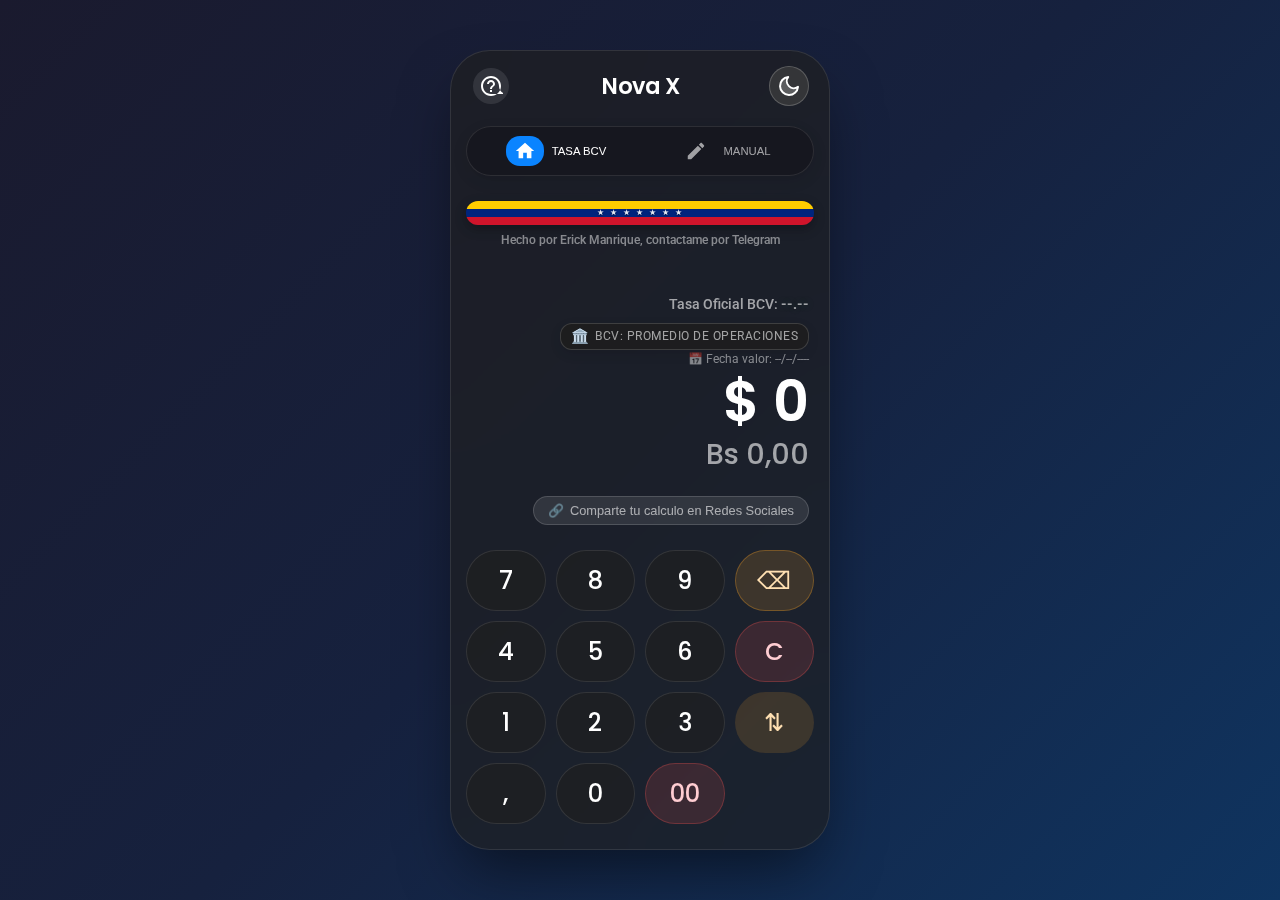
<file: index.html>
<!DOCTYPE html>
<html lang="es">
<head>
    <meta charset="UTF-8">
    <meta name="viewport" content="width=device-width, initial-scale=1.0, user-scalable=no">
    <title>Nova X</title>
    <link rel="preconnect" href="https://fonts.googleapis.com">
    <link rel="preconnect" href="https://fonts.gstatic.com" crossorigin>
    <link href="https://fonts.googleapis.com/css2?family=Poppins:wght@500;600;700&family=Roboto:wght@400;500&display=swap" rel="stylesheet">
    <link rel="stylesheet" href="style.css">
    <link rel="manifest" href="manifest.json">
    <link rel="icon" type="image/png" href="icon-192.png">
    <link rel="apple-touch-icon" href="icon-192.png">
    <script src="https://telegram.org/js/telegram-web-app.js"></script>
    <meta name="description" content="Calculadora inteligente de Tasa BCV y Divisas con diseño Liquid Glass. Rápida, precisa y hecha para Venezuela.">
<meta name="theme-color" content="#1a1a2e">
<meta property="og:type" content="website">
<meta property="og:title" content="Nova X - Calculadora BCV">
<meta property="og:description" content="La herramienta definitiva para tus conversiones en Bolívares. Diseño simple, tasas al día.">
<meta property="og:image" content="icon-512.png"> <meta property="twitter:card" content="summary_large_image">
<meta property="twitter:title" content="Nova X - Calculadora BCV">
<meta property="twitter:description" content="Calculadora inteligente de Tasa BCV y Divisas con diseño innovadorSSS.">
<meta property="twitter:image" content="icon-512.png">
</head>
<body>
    <div class="app-container">

        <div class="app-header">
    <div class="header-left">
        <button class="menu-button" onclick="showModal('about-screen')" aria-label="FAQ">
            <svg xmlns="http://www.w3.org/2000/svg" height="24px" viewBox="0 0 24 24" width="24px" fill="currentColor">
                <path d="M0 0h24v24H0V0z" fill="none"/>
                <path d="M11 18h2v-2h-2v2zm1-16C6.48 2 2 6.48 2 12s4.48 10 10 10 10-4.48 10-10S17.52 2 12 2zm0 18c-4.41 0-8-3.59-8-8s3.59-8 8-8 8 3.59 8 8 3.59 8 8 8zm0-14c-2.21 0-4 1.79-4 4h2c0-1.1.9-2 2-2s2 .9 2 2c0 2-3 1.75-3 5h2c0-2.25 3-2.5 3-5 0-2.21-1.79-4-4-4z"/>
            </svg>
        </button>
    </div>

    <h1 class="app-title">
    <a href="index.html" style="color: inherit; text-decoration: none;">Nova X</a>
</h1>
    
    <div class="header-right">
        <button class="theme-toggle-btn" id="theme-btn" onclick="toggleTheme()" aria-label="Cambiar Tema">
            <svg class="icon-sun" viewBox="0 0 24 24" width="24" height="24" stroke="currentColor" stroke-width="2" fill="none" stroke-linecap="round" stroke-linejoin="round">
                <circle cx="12" cy="12" r="5"></circle>
                <line x1="12" y1="1" x2="12" y2="3"></line>
                <line x1="12" y1="21" x2="12" y2="23"></line>
                <line x1="4.22" y1="4.22" x2="5.64" y2="5.64"></line>
                <line x1="18.36" y1="18.36" x2="19.78" y2="19.78"></line>
                <line x1="1" y1="12" x2="3" y2="12"></line>
                <line x1="21" y1="12" x2="23" y2="12"></line>
                <line x1="4.22" y1="19.78" x2="5.64" y2="18.36"></line>
                <line x1="18.36" y1="5.64" x2="19.78" y2="4.22"></line>
            </svg>
            <svg class="icon-moon" viewBox="0 0 24 24" width="24" height="24" stroke="currentColor" stroke-width="2" fill="none" stroke-linecap="round" stroke-linejoin="round">
                <path d="M21 12.79A9 9 0 1 1 11.21 3 7 7 0 0 0 21 12.79z"></path>
            </svg>
        </button>
    </div>
</div>

<nav class="tabs">
    <button id="btn-bcv" class="tab-button active" onclick="switchMode('bcv')">
        <span class="tab-icon-wrap">
            <svg xmlns="http://www.w3.org/2000/svg" height="24px" viewBox="0 0 24 24" width="24px" fill="currentColor">
                <path d="M10 20v-6h4v6h5v-8h3L12 3 2 12h3v8z"/>
            </svg>
        </span>
        <span class="tab-label">TASA BCV</span>
    </button>
    
    <button id="btn-custom" class="tab-button" onclick="switchMode('custom')">
        <span class="tab-icon-wrap">
            <svg xmlns="http://www.w3.org/2000/svg" height="24px" viewBox="0 0 24 24" width="24px" fill="currentColor">
                <path d="M3 17.25V21h3.75L17.81 9.94l-3.75-3.75L3 17.25zM20.71 7.04c.39-.39.39-1.02 0-1.41l-2.34-2.34c-.39-.39-1.02-.39-1.41 0l-1.83 1.83 3.75 3.75 1.83-1.83z"/>
            </svg>
        </span>
        <span class="tab-label">MANUAL</span>
    </button>
</nav>

</nav>

<a href="https://t.me/aureenAIbot" target="_blank" class="venezuela-banner" aria-label="Únete a Telegram">
    <div class="stars-container">★ ★ ★ ★ ★ ★ ★</div>
</a>
</a>

<a href="https://t.me/Emanrique0" target="_blank" class="creator-signature">
    Hecho por Erick Manrique, contactame por Telegram
</a>

        <div id="options-menu" class="options-menu-dropdown">
    <button onclick="showModal('settings-screen')">
        <svg xmlns="http://www.w3.org/2000/svg" height="24px" viewBox="0 0 24 24" width="24px" fill="currentColor"><path d="M0 0h24v24H0V0z" fill="none"/><path d="M12 3c-4.97 0-9 4.03-9 9s4.03 9 9 9 9-4.03 9-9c0-.46-.04-.92-.1-1.36-.98 1.37-2.58 2.26-4.4 2.26-2.98 0-5.4-2.42-5.4-5.4 0-1.82.89-3.42 2.26-4.4-.44-.06-.9-.1-1.36-.1z"/></svg>
        Modo de visualización
    </button>
    </div>
        

        <div id="bcv-mode" class="mode-content active">
            <div class="display">
    
    <div class="rate-info">
        <span style="font-weight: 500;">Tasa Oficial BCV:</span> 
        <span id="bcv-rate-display" onclick="fetchBCVRate(true)" style="cursor:pointer">--.--</span>
    </div>

    <div class="rate-date-line">
        📅 Fecha valor: <span id="bcv-date-display">--/--/----</span>
    </div>

    <div class="main-amount"><span id="bcv-from-symbol">$</span> <span id="bcv-main-display">0</span></div>
    
    <div class="converted-row">
        <div class="converted-amount"><span id="bcv-to-symbol">Bs</span> <span id="bcv-sub-display">0,00</span></div>
        
        <div class="share-container" id="share-widget-bcv">
    <button class="share-trigger" onclick="toggleShare('bcv')">
        <span class="trigger-icon">🔗</span>
        <span class="trigger-text">Comparte tu calculo en Redes Sociales</span>
    </button>

    <div class="share-icons">
        <button class="wa-btn" onclick="shareToWhatsApp('bcv')" aria-label="WhatsApp">
            <svg viewBox="0 0 24 24" width="18" height="18" fill="currentColor"><path d="M12.04 2c-5.46 0-9.91 4.45-9.91 9.91 0 1.75.46 3.45 1.32 4.95L2.05 22l5.25-1.38c1.45.79 3.1 1.21 4.74 1.21 5.46 0 9.91-4.45 9.91-9.91 0-2.65-1.03-5.14-2.9-7.01A9.816 9.816 0 0 0 12.04 2zM12.05 20.21c-1.46 0-2.9-.39-4.18-1.15l-.3-.18-3.11.82.83-3.03-.19-.31a8.163 8.163 0 0 1-1.26-4.38c0-4.54 3.7-8.24 8.24-8.24 2.2 0 4.27.86 5.82 2.42a8.183 8.183 0 0 1 2.41 5.83c.02 4.54-3.68 8.22-8.21 8.22zm4.52-6.16c-.25-.12-1.47-.72-1.69-.81-.23-.08-.39-.12-.56.12-.17.25-.64.81-.78.97-.14.17-.29.19-.54.06-.25-.12-1.05-.39-1.99-1.23-.74-.66-1.23-1.47-1.38-1.72-.14-.25-.02-.38.11-.51.11-.11.25-.29.37-.43.12-.14.16-.23.24-.39.08-.17.04-.31-.02-.43-.06-.12-.56-1.34-.76-1.84-.2-.48-.41-.42-.56-.43h-.48c-.17 0-.43.06-.66.31-.23.25-.88.86-.88 2.1 0 1.24.9 2.48 1.02 2.64.12.16 3.54 5.4 8.58 7.58 2.92 1.27 4.06 1.01 4.8.95.82-.07 1.47-.6 1.67-1.18.2-.58.2-1.08.14-1.18-.06-.1-.23-.16-.48-.28z"/></svg>
        </button>
        <button class="tg-btn" onclick="shareToTelegram('bcv')" aria-label="Telegram">
            <svg viewBox="0 0 24 24" width="18" height="18" fill="currentColor"><path d="M11.944 0A12 12 0 0 0 0 12a12 12 0 0 0 12 12 12 12 0 0 0 12-12A12 12 0 0 0 11.944 0zm4.962 7.224c.1-.002.321.023.465.14a.506.506 0 0 1 .171.325c.016.093.036.306.02.472-.18 1.898-.962 6.502-1.36 8.627-.168.9-.499 1.201-.82 1.23-.696.065-1.225-.46-1.9-.902-1.056-.693-1.653-1.124-2.678-1.8-1.185-.78-.417-1.21.258-1.91.177-.184 3.247-2.977 3.307-3.23.007-.032.014-.15-.056-.212s-.174-.041-.249-.024c-.106.024-1.793 1.14-5.061 3.345-.48.33-.913.49-1.302.48-.428-.008-1.252-.241-1.865-.44-.752-.245-1.349-.374-1.297-.789.027-.216.325-.437.893-.663 3.498-1.524 5.83-2.529 6.998-3.014 3.332-1.386 4.025-1.627 4.476-1.635z"/></svg>
        </button>
        <button class="x-btn" onclick="shareToSocial('x', 'bcv')" aria-label="X">
            <svg viewBox="0 0 24 24" width="16" height="16" fill="currentColor"><path d="M18.244 2.25h3.308l-7.227 8.26 8.502 11.24H16.17l-5.214-6.817L4.99 21.75H1.68l7.73-8.835L1.254 2.25H8.08l4.713 6.231zm-1.161 17.52h1.833L7.084 4.126H5.117z"/></svg>
        </button>
        <button class="threads-btn" onclick="shareToSocial('threads', 'bcv')" aria-label="Threads">
            <img src="icon-threads.png" alt="Threads" class="social-icon-img" style="width:16px;height:16px;">
        </button>
    </div>
</div>
    </div>
</div>
            <div class="keypad">
                <button class="key" onclick="appendNumber('7', 'bcv')">7</button>
                <button class="key" onclick="appendNumber('8', 'bcv')">8</button>
                <button class="key" onclick="appendNumber('9', 'bcv')">9</button>
                <button class="key icon" onclick="deleteLast('bcv')">⌫</button>
                <button class="key" onclick="appendNumber('4', 'bcv')">4</button>
                <button class="key" onclick="appendNumber('5', 'bcv')">5</button>
                <button class="key" onclick="appendNumber('6', 'bcv')">6</button>
                <button class="key function" onclick="clearAll('bcv')">C</button>
                <button class="key" onclick="appendNumber('1', 'bcv')">1</button>
                <button class="key" onclick="appendNumber('2', 'bcv')">2</button>
                <button class="key" onclick="appendNumber('3', 'bcv')">3</button>
                <button class="key icon special" onclick="swapCurrencies('bcv')" rowspan="2">⇅</button>
                <button class="key" onclick="appendDecimal('bcv')">,</button>
                <button class="key" onclick="appendNumber('0', 'bcv')">0</button>
                <button class="key function" onclick="appendNumber('00', 'bcv')">00</button>
            </div>
        </div>

        <div id="custom-mode" class="mode-content">
    <div class="display">
        
        <div class="custom-rate-wrapper">
            <span class="custom-label">Tu Tasa personalizada:</span>
            <div class="input-glass-container">
                <span class="currency-prefix">Bs.</span>
                <input type="number" id="custom-rate-input" placeholder="0.00" step="0.01" inputmode="decimal" oninput="saveCustomRate()">
            </div>
        </div>

        <div class="main-amount"><span id="custom-from-symbol">$</span> <span id="custom-main-display">0</span></div>
        
        <div class="converted-row">
            <div class="converted-amount"><span id="custom-to-symbol">Bs</span> <span id="custom-sub-display">0,00</span></div>
            
            <div class="share-container" id="share-widget-custom">
                <button class="share-trigger" onclick="toggleShare('custom')">
                    <span class="trigger-icon">🔗</span>
                    <span class="trigger-text">Comparte tu calculo en Redes Sociales</span>
                </button>
                <div class="share-icons">
                    <button class="wa-btn" onclick="shareToWhatsApp('custom')" aria-label="WhatsApp">
                        <svg viewBox="0 0 24 24" width="18" height="18" fill="currentColor"><path d="M12.04 2c-5.46 0-9.91 4.45-9.91 9.91 0 1.75.46 3.45 1.32 4.95L2.05 22l5.25-1.38c1.45.79 3.1 1.21 4.74 1.21 5.46 0 9.91-4.45 9.91-9.91 0-2.65-1.03-5.14-2.9-7.01A9.816 9.816 0 0 0 12.04 2zM12.05 20.21c-1.46 0-2.9-.39-4.18-1.15l-.3-.18-3.11.82.83-3.03-.19-.31a8.163 8.163 0 0 1-1.26-4.38c0-4.54 3.7-8.24 8.24-8.24 2.2 0 4.27.86 5.82 2.42a8.183 8.183 0 0 1 2.41 5.83c.02 4.54-3.68 8.22-8.21 8.22zm4.52-6.16c-.25-.12-1.47-.72-1.69-.81-.23-.08-.39-.12-.56.12-.17.25-.64.81-.78.97-.14.17-.29.19-.54.06-.25-.12-1.05-.39-1.99-1.23-.74-.66-1.23-1.47-1.38-1.72-.14-.25-.02-.38.11-.51.11-.11.25-.29.37-.43.12-.14.16-.23.24-.39.08-.17.04-.31-.02-.43-.06-.12-.56-1.34-.76-1.84-.2-.48-.41-.42-.56-.43h-.48c-.17 0-.43.06-.66.31-.23.25-.88.86-.88 2.1 0 1.24.9 2.48 1.02 2.64.12.16 3.54 5.4 8.58 7.58 2.92 1.27 4.06 1.01 4.8.95.82-.07 1.47-.6 1.67-1.18.2-.58.2-1.08.14-1.18-.06-.1-.23-.16-.48-.28z"/></svg>
                    </button>
                    <button class="tg-btn" onclick="shareToTelegram('custom')" aria-label="Telegram">
                        <svg viewBox="0 0 24 24" width="18" height="18" fill="currentColor"><path d="M11.944 0A12 12 0 0 0 0 12a12 12 0 0 0 12 12 12 12 0 0 0 12-12A12 12 0 0 0 11.944 0zm4.962 7.224c.1-.002.321.023.465.14a.506.506 0 0 1 .171.325c.016.093.036.306.02.472-.18 1.898-.962 6.502-1.36 8.627-.168.9-.499 1.201-.82 1.23-.696.065-1.225-.46-1.9-.902-1.056-.693-1.653-1.124-2.678-1.8-1.185-.78-.417-1.21.258-1.91.177-.184 3.247-2.977 3.307-3.23.007-.032.014-.15-.056-.212s-.174-.041-.249-.024c-.106.024-1.793 1.14-5.061 3.345-.48.33-.913.49-1.302.48-.428-.008-1.252-.241-1.865-.44-.752-.245-1.349-.374-1.297-.789.027-.216.325-.437.893-.663 3.498-1.524 5.83-2.529 6.998-3.014 3.332-1.386 4.025-1.627 4.476-1.635z"/></svg>
                    </button>
                    <button class="x-btn" onclick="shareToSocial('x', 'custom')" aria-label="X">
                        <svg viewBox="0 0 24 24" width="16" height="16" fill="currentColor"><path d="M18.244 2.25h3.308l-7.227 8.26 8.502 11.24H16.17l-5.214-6.817L4.99 21.75H1.68l7.73-8.835L1.254 2.25H8.08l4.713 6.231zm-1.161 17.52h1.833L7.084 4.126H5.117z"/></svg>
                    </button>
                    <button class="threads-btn" onclick="shareToSocial('threads', 'custom')" aria-label="Threads">
                        <img src="icon-threads.png" alt="Threads" class="social-icon-img" style="width:16px;height:16px;">
                    </button>
                </div>
            </div>
            
        </div>
    </div>
    
    <div class="keypad">
        <button class="key" onclick="appendNumber('7', 'custom')">7</button>
        <button class="key" onclick="appendNumber('8', 'custom')">8</button>
        <button class="key" onclick="appendNumber('9', 'custom')">9</button>
        <button class="key icon" onclick="deleteLast('custom')">⌫</button>
        <button class="key" onclick="appendNumber('4', 'custom')">4</button>
        <button class="key" onclick="appendNumber('5', 'custom')">5</button>
        <button class="key" onclick="appendNumber('6', 'custom')">6</button>
        <button class="key function" onclick="clearAll('custom')">C</button>
        <button class="key" onclick="appendNumber('1', 'custom')">1</button>
        <button class="key" onclick="appendNumber('2', 'custom')">2</button>
        <button class="key" onclick="appendNumber('3', 'custom')">3</button>
        <button class="key icon special" onclick="swapCurrencies('custom')" rowspan="2">⇅</button>
        <button class="key" onclick="appendDecimal('custom')">,</button>
        <button class="key" onclick="appendNumber('0', 'custom')">0</button>
        <button class="key function" onclick="appendNumber('00', 'custom')">00</button>
    </div>
</div>

        <div id="settings-screen" class="modal-screen">
        <div class="modal-header">
            <button class="modal-close-btn" onclick="closeModal('settings-screen')">
                <svg xmlns="http://www.w3.org/2000/svg" height="24px" viewBox="0 0 24 24" width="24px" fill="currentColor"><path d="M0 0h24v24H0V0z" fill="none"/><path d="M19 6.41L17.59 5 12 10.59 6.41 5 5 6.41 10.59 12 5 17.59 6.41 19 12 13.41 17.59 19 19 17.59 13.41 12 19 6.41z"/></svg>
            </button>
            <h2 class="modal-title">Modo de visualización</h2>
        </div>
        <div class="modal-content">
            <div class="setting-item">
    <span>Tema de la aplicación</span>
    <label class="toggle-switch">
        <input type="checkbox" id="theme-toggle" onclick="toggleTheme()">
        <span class="slider"></span>
    </label>
</div>
<div class="theme-labels">
    <span>Claro ☀️</span>
    <span>Oscuro 🌙</span>
</div>
        </div>
    </div>

    <div id="about-screen" class="modal-screen">
        <div class="modal-header">
            <button class="modal-close-btn" onclick="closeModal('about-screen')">
                <svg xmlns="http://www.w3.org/2000/svg" height="24px" viewBox="0 0 24 24" width="24px" fill="currentColor"><path d="M0 0h24v24H0V0z" fill="none"/><path d="M19 6.41L17.59 5 12 10.59 6.41 5 5 6.41 10.59 12 5 17.59 6.41 19 12 13.41 17.59 19 19 17.59 13.41 12 19 6.41z"/></svg>
            </button>
            <h2 class="modal-title">Acerca de</h2>
        </div>
        <div class="modal-content">
            <p><strong>Calculadora Nova X</strong></p>
            <p>(Nova X)  es un proyecto de Calculadora desarrollado por Erick Manrique como complemento de la Inteligencia Artificial (Aureen AI). Disponible en 👉 t.me/aureenAIbot</p>
            <p>💬 Para dudas, propuestas o comentarios: t.me/Emanrique0</p>
            <br>
            <p><strong>Versión:</strong> 2.11 (Compilacion 893,12)</p>
        </div>
    </div>
    <div id="install-pwa-modal" class="modal-screen">
        <div class="modal-header">
            <button class="modal-close-btn" onclick="closeModal('install-pwa-modal')">
                <svg xmlns="http://www.w3.org/2000/svg" height="24px" viewBox="0 0 24 24" width="24px" fill="currentColor"><path d="M0 0h24v24H0V0z" fill="none"/><path d="M19 6.41L17.59 5 12 10.59 6.41 5 5 6.41 10.59 12 5 17.59 6.41 19 12 13.41 17.59 19 19 17.59 13.41 12 19 6.41z"/></svg>
            </button>
            <h2 class="modal-title">¡Instala la aplicacion en tu Smartphone!</h2>
        </div>
        <div class="modal-content install-instructions">
            <button id="install-pwa-btn" class="install-pwa-button" onclick="triggerInstallPrompt()">
        Instalar Aplicación
    </button>
    <p>El proyecto es nuevo por lo que no tenemos los recursos para que sea una aplicacion que este en Google Play Store.</p>
            <p>Por lo que opera como un contenedor web permitiendote ejecutarla desde el navegador, los siguientes pasos te permitiran instalarla en tu celular funcionando como una aplicacion WebApp .</p>
            
            <p class="install-section-title">En Google Chrome:</p>
            <ol>
                <li>Toca el menú de <strong>3 puntos (⋮)</strong> en la esquina.</li>
                <li>Selecciona <strong>"Instalar aplicación"</strong> o "Agregar a pantalla de inicio".</li>
            </ol>
            
            <p class="install-section-title">En Safari 'Para iPhone':</p>
            <ol>
                <li>Toca el ícono de <strong>Compartir</strong> (un cuadro con una flecha hacia arriba).</li>
                <li>Desliza y selecciona <strong>"Agregar a la pantalla de inicio"</strong>.</li>
                <li>Espero el proyecto sea de tú agrado total, me ayudarás muchisimo</li>
            </ol>
        </div>
    </div>
    </div>
    <script src="script.js"></script>
</body>

</html>
</file>
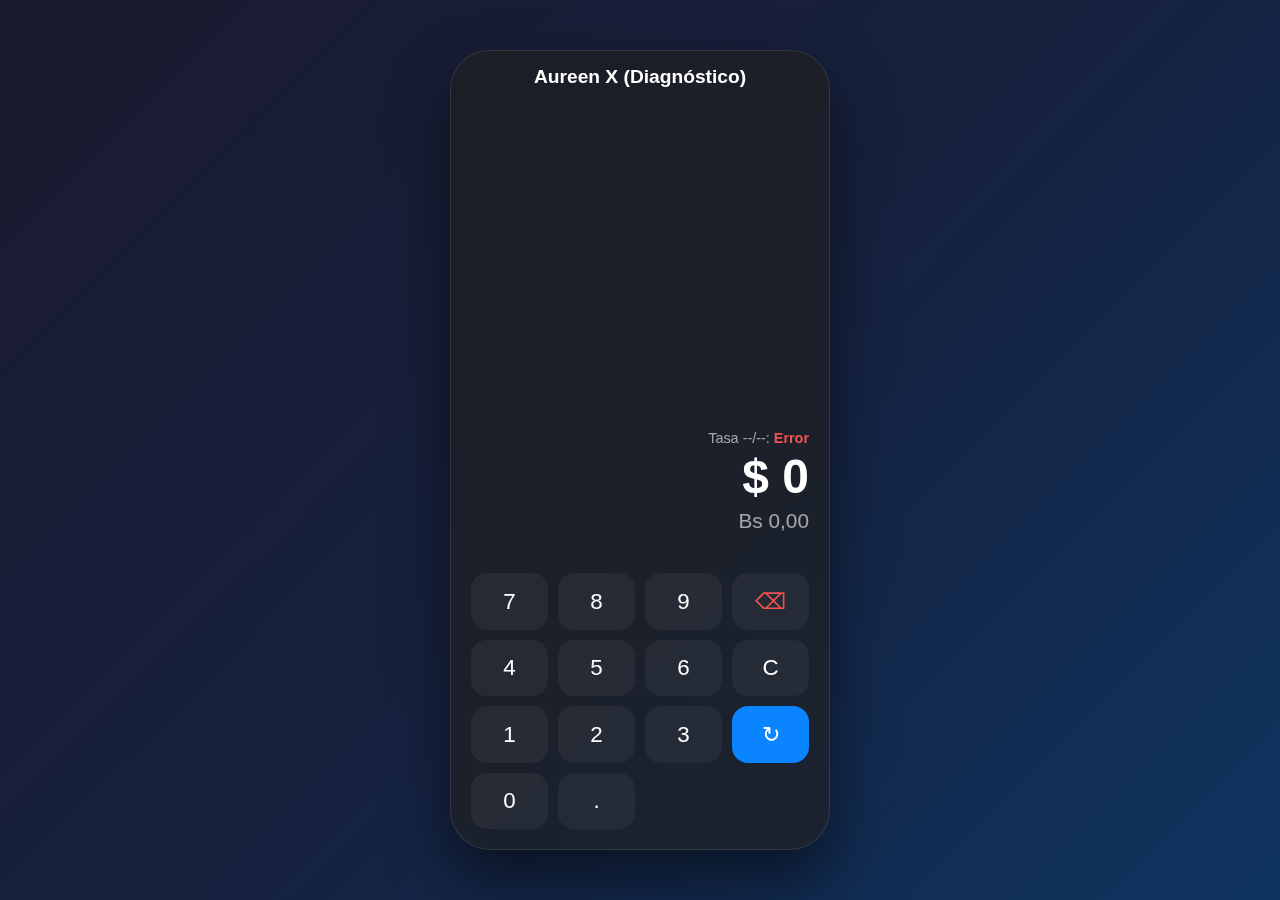
<file: sintitulo.html>
<!DOCTYPE html>
<html lang="es">
<head>
    <meta charset="UTF-8">
    <meta name="viewport" content="width=device-width, initial-scale=1.0, user-scalable=no">
    <title>Aureen X - Diagnóstico</title>
    <link rel="preconnect" href="https://fonts.googleapis.com">
    <link href="https://fonts.googleapis.com/css2?family=Poppins:wght@500;600;700&family=Roboto:wght@400;500&display=swap" rel="stylesheet">
    
    <style>
        :root {
            --bg-gradient: linear-gradient(135deg, #1a1a2e 0%, #16213e 50%, #0f3460 100%);
            --glass-bg: rgba(30, 30, 30, 0.65);
            --glass-border: rgba(255, 255, 255, 0.1);
            --text-primary: #ffffff;
            --text-secondary: rgba(255, 255, 255, 0.6);
            --accent-color: #0A84FF;
        }
        * { box-sizing: border-box; -webkit-tap-highlight-color: transparent; }
        body {
            font-family: 'Poppins', sans-serif;
            background: var(--bg-gradient);
            color: var(--text-primary);
            margin: 0; height: 100vh; display: flex;
            align-items: center; justify-content: center;
        }
        .app-container {
            width: 100%; height: 100%; max-width: 380px; max-height: 800px;
            background: var(--glass-bg); backdrop-filter: blur(25px);
            border: 1px solid var(--glass-border); border-radius: 40px;
            display: flex; flex-direction: column; overflow: hidden;
            box-shadow: 0 30px 60px rgba(0,0,0,0.5);
        }
        .app-header { padding: 15px 20px; text-align: center; font-size: 1.2em; font-weight: 700; }
        .display { flex: 1; display: flex; flex-direction: column; justify-content: flex-end; padding: 20px; text-align: right; }
        .main-amount { font-size: 3rem; font-weight: 600; line-height: 1.1; font-variant-numeric: tabular-nums; }
        .converted-amount { font-size: 1.3em; color: var(--text-secondary); margin-top: 5px; font-variant-numeric: tabular-nums; }
        .rate-info { font-size: 0.9em; color: var(--text-secondary); margin-bottom: 5px; }
        
        /* ESTILOS TASA MAÑANA (ROJA) */
        .next-rate-info {
            font-size: 0.85em; margin-top: 5px; padding-top: 5px;
            border-top: 1px solid rgba(255,255,255,0.1);
            display: flex; justify-content: flex-end; align-items: center;
            animation: slideIn 0.5s ease-out;
        }
        @keyframes slideIn { from { opacity: 0; transform: translateY(-5px); } to { opacity: 1; transform: translateY(0); } }
        
        .keypad { display: grid; grid-template-columns: repeat(4, 1fr); gap: 10px; padding: 20px; }
        .key {
            background: rgba(255,255,255,0.05); border: none; color: white;
            font-size: 1.4em; padding: 15px 0; border-radius: 16px; cursor: pointer;
        }
        .key:active { background: rgba(255,255,255,0.2); }
        .key.special { background: var(--accent-color); }
    </style>
</head>
<body>

<div class="app-container">
    <div class="app-header">Aureen X (Diagnóstico)</div>
    
    <div class="display">
        <div class="rate-info">
            Tasa <span id="bcv-date-display">--/--</span>: 
            <span id="bcv-rate-display" style="color: #2ECC71; font-weight: bold;">Cargando...</span>
        </div>
        
        <div class="main-amount">$ <span id="main-display">0</span></div>
        <div class="converted-amount">Bs <span id="sub-display">0,00</span></div>
    </div>

    <div class="keypad">
        <button class="key" onclick="input('7')">7</button>
        <button class="key" onclick="input('8')">8</button>
        <button class="key" onclick="input('9')">9</button>
        <button class="key" style="color:#EF5350" onclick="del()">⌫</button>
        <button class="key" onclick="input('4')">4</button>
        <button class="key" onclick="input('5')">5</button>
        <button class="key" onclick="input('6')">6</button>
        <button class="key" onclick="clearAll()">C</button>
        <button class="key" onclick="input('1')">1</button>
        <button class="key" onclick="input('2')">2</button>
        <button class="key" onclick="input('3')">3</button>
        <button class="key special" onclick="fetchRate(true)">↻</button>
        <button class="key" onclick="input('0')">0</button>
        <button class="key" onclick="input('.')">.</button>
    </div>
</div>

<script>
    // --- ESTADO ---
    let rate = 0;
    let currentInput = "0";

    // --- UTILIDADES ---
    function getTodayString() {
        const d = new Date();
        return `${String(d.getDate()).padStart(2, '0')}/${String(d.getMonth() + 1).padStart(2, '0')}/${d.getFullYear()}`;
    }
    
    // HORARIO NOCTURNO: 9:00 PM (21:00) a 11:59 PM (23:59)
    function isPreviewWindow() {
        const h = new Date().getHours();
        return (h >= 21 && h <= 23); 
    }

    // --- UI HELPERS ---
    function updateUI(newRate, dateStr, color) {
        rate = newRate;
        document.getElementById('bcv-rate-display').innerText = rate.toFixed(2).replace('.', ',');
        document.getElementById('bcv-date-display').innerText = dateStr;
        document.getElementById('bcv-rate-display').style.color = color;
        calc();
    }

    function showNextRateUI(val) {
        const container = document.querySelector('.rate-info');
        // Evitar duplicados
        if(document.querySelector('.next-rate-info')) document.querySelector('.next-rate-info').remove();
        
        const div = document.createElement('div');
        div.className = 'next-rate-info';
        div.innerHTML = `
            <span style="margin-right:5px">Mañana:</span>
            <span style="color:#FF5252; font-weight:700;">${val.toFixed(2).replace('.',',')}</span>
        `;
        // Insertar DESPUÉS del rate-info original (usando append en el padre .display)
        document.querySelector('.display').insertBefore(div, document.querySelector('.main-amount'));
    }

    // --- CORE LOGIC ---
    async function fetchRate(force = false) {
        const display = document.getElementById('bcv-rate-display');
        const todayStr = getTodayString();
        const savedRate = parseFloat(localStorage.getItem('aureen-rate')) || 0;
        const savedDate = localStorage.getItem('aureen-date');
        
        if(force) display.innerText = "...";

        // 1. Mostrar Caché Inicial
        if (savedRate > 0) {
            updateUI(savedRate, savedDate || todayStr, (savedDate === todayStr ? '#2ECC71' : '#FFB74D'));
        }

        // 2. Buscar Datos
        if (force || isPreviewWindow() || savedDate !== todayStr) {
            let fetched = 0;
            let success = false;
            const bust = `?t=${Date.now()}`;
            
            // PROXIES
            const proxies = [
                { url: 'https://api.allorigins.win/get?url=', type: 'json' },
                { url: 'https://corsproxy.io/?', type: 'html' }
            ];
            const bcv = 'https://www.bcv.org.ve/';

            for (const p of proxies) {
                if (success) break;
                try {
                    const res = await fetch(p.url + encodeURIComponent(bcv) + bust);
                    if (res.ok) {
                        let txt = "";
                        if (p.type === 'json') {
                            const j = await res.json();
                            txt = j.contents;
                        } else {
                            txt = await res.text();
                        }
                        
                        // PARSEO MANUAL
                        if (txt) {
                            // Limpieza
                            const clean = txt.replace(/\s+/g, ' ');
                            // Regex busca id="dolar" y captura el número
                            const m = clean.match(/id="dolar".*?(\d{2,3},\d{4,8})/);
                            if (m && m[1]) {
                                fetched = parseFloat(m[1].replace(',', '.'));
                                if (fetched > 10) success = true;
                            }
                        }
                    }
                } catch (e) { console.warn("Proxy error", e); }
            }

            // 3. Resultado
            if (success && fetched > 0) {
                if (isPreviewWindow()) {
                    // MODO NOCHE:
                    // Si ya había tasa de hoy (savedRate), la dejamos VERDE.
                    // Si no, usamos la nueva.
                    if (savedRate > 0 && savedDate === todayStr) {
                        updateUI(savedRate, todayStr, '#2ECC71');
                    } else {
                        updateUI(fetched, todayStr, '#2ECC71');
                        localStorage.setItem('aureen-rate', fetched);
                        localStorage.setItem('aureen-date', todayStr);
                    }
                    // ROJA SIEMPRE ACTIVA CON DATO NUEVO
                    showNextRateUI(fetched);
                } else {
                    // MODO DÍA
                    localStorage.setItem('aureen-rate', fetched);
                    localStorage.setItem('aureen-date', todayStr);
                    updateUI(fetched, todayStr, '#2ECC71');
                    // Borrar roja
                    if(document.querySelector('.next-rate-info')) document.querySelector('.next-rate-info').remove();
                }
            } else if (savedRate === 0) {
                display.innerText = "Error";
                display.style.color = "#EF5350";
            }
        }
    }

    // --- CALCULADORA ---
    function input(n) {
        if(currentInput === "0" && n !== ".") currentInput = n;
        else currentInput += n;
        calc();
    }
    function del() {
        currentInput = currentInput.slice(0, -1);
        if(!currentInput) currentInput = "0";
        calc();
    }
    function clearAll() { currentInput = "0"; calc(); }
    
    function calc() {
        document.getElementById('main-display').innerText = currentInput;
        const val = parseFloat(currentInput);
        const res = val * rate;
        document.getElementById('sub-display').innerText = res.toLocaleString('es-VE', {minimumFractionDigits:2, maximumFractionDigits:2});
    }

    // ARRANQUE
    window.onload = () => {
        fetchRate();
        setInterval(() => {
            const h = new Date().getHours();
            if(h === 21 || h === 0) fetchRate(true);
        }, 60000);
    };
</script>

</body>
</html>
</file>
<file: style.css>
:root {
    /* Colores y Gradientes - Modo Oscuro */
    --bg-gradient: linear-gradient(135deg, #1a1a2e 0%, #16213e 50%, #0f3460 100%);
    --glass-bg: rgba(30, 30, 30, 0.65);
    --glass-border: rgba(255, 255, 255, 0.1);
    --glass-highlight: rgba(255, 255, 255, 0.15);
    --text-primary: #ffffff;
    --text-secondary: rgba(255, 255, 255, 0.6);
    --accent-color: #0A84FF; /* Azul iOS */
    --dock-bg: rgba(20, 20, 30, 0.7);
}

body[data-theme="light"] {
    --bg-gradient: linear-gradient(135deg, #e0c3fc 0%, #8ec5fc 100%);
    --glass-bg: rgba(255, 255, 255, 0.45);
    --glass-border: rgba(255, 255, 255, 0.4);
    --glass-highlight: rgba(255, 255, 255, 0.6);
    --text-primary: #1d1d1f;
    --text-secondary: rgba(0, 0, 0, 0.6);
    --accent-color: #007AFF;
    --dock-bg: rgba(255, 255, 255, 0.6);
}

* { box-sizing: border-box; -webkit-tap-highlight-color: transparent; }

body {
    font-family: -apple-system, BlinkMacSystemFont, 'Segoe UI', Roboto, sans-serif;
    background: var(--bg-gradient);
    background-attachment: fixed;
    color: var(--text-primary);
    margin: 0;
    height: 100vh; 
    width: 100vw;
    display: flex;
    align-items: center;
    justify-content: center;
    overflow: hidden; 
    padding-top: env(safe-area-inset-top);
    padding-bottom: env(safe-area-inset-bottom);
}

/* --- CONTENEDOR PRINCIPAL --- */
.app-container {
    position: relative;
    width: 100%;
    height: 100%;
    max-width: 100%; 
    max-height: 100%;
    
    background: var(--glass-bg);
    backdrop-filter: blur(25px);
    -webkit-backdrop-filter: blur(25px);
    
    display: flex;
    flex-direction: column;
    overflow: hidden; 
}

@media (min-width: 500px) {
    .app-container {
        max-width: 380px;
        max-height: 800px;
        border-radius: 40px;
        border: 1px solid var(--glass-border);
        box-shadow: 0 30px 60px -12px rgba(0, 0, 0, 0.5);
    }
}

/* --- HEADER --- */
.app-header {
    flex: 0 0 auto; 
    display: flex;
    justify-content: space-between;
    align-items: center;
    padding: 15px 20px 5px 20px;
    z-index: 20;
    width: 100%;
}

.header-left, .header-right {
    width: 40px; 
    display: flex;
    align-items: center;
    justify-content: center; 
}

.app-title {
    flex: 1;
    text-align: center;
    font-family: 'Poppins', sans-serif;
    font-weight: 600;
    font-size: 1.4em;
    margin: 0 5px;
    letter-spacing: -0.5px;
    color: var(--text-primary);
    white-space: nowrap;
}

.menu-button {
    background: rgba(255,255,255,0.1);
    border: none;
    border-radius: 50%;
    width: 36px; height: 36px;
    display: flex; align-items: center; justify-content: center;
    cursor: pointer;
    color: var(--text-primary);
}

/* --- BARRA DE PESTAÑAS (NAV REDONDA) --- */
.tabs {
    position: relative;
    margin: 15px 15px 10px 15px; 
    height: 50px;
    flex: 0 0 50px;
    
    background: var(--dock-bg);
    backdrop-filter: blur(20px);
    -webkit-backdrop-filter: blur(20px);
    border: 1px solid var(--glass-border);
    border-radius: 50px; /* Redondeado tipo cápsula */
    box-shadow: 0 5px 15px rgba(0,0,0,0.1);
    
    display: flex;
    justify-content: space-around;
    align-items: center;
    padding: 0 5px;
    z-index: 10;
}

.tab-button {
    flex: 1;
    display: flex;
    flex-direction: row;
    gap: 8px;
    align-items: center;
    justify-content: center;
    background: none;
    border: none;
    color: var(--text-secondary);
    height: 100%;
    cursor: pointer;
    transition: all 0.3s;
}

.tab-icon-wrap {
    border-radius: 14px;
    padding: 4px 8px;
    transition: background 0.3s;
    display: flex;
}

.tab-button svg { width: 22px; height: 22px; fill: currentColor; }
.tab-label { font-size: 0.85em; font-weight: 500; }

.tab-button.active { color: var(--text-primary); }
.tab-button.active .tab-icon-wrap { background: var(--accent-color); color: white; }

/* --- CONTENIDO PRINCIPAL --- */
.mode-content {
    display: none;
    flex-direction: column;
    flex: 1;
    height: 100%; 
    position: relative;
}
.mode-content.active { display: flex; }

/* --- PANTALLA (DISPLAY) --- */
.display {
    flex: 1;
    display: flex;
    flex-direction: column;
    justify-content: flex-end; 
    align-items: flex-end;
    padding: 10px 20px;
    min-height: 100px; 
    text-align: right;
}

.rate-info {
    font-size: 0.9em;
    color: var(--text-secondary);
    margin-bottom: 2px;
    font-variant-numeric: tabular-nums;
}

/* Nueva Línea para Fecha */
.rate-date-line {
    font-size: 0.75em;
    color: var(--text-secondary);
    margin-top: 2px;
    margin-bottom: 5px;
    font-weight: 400;
    opacity: 0.8;
}

#bcv-rate-display {
    font-weight: 700;
    transition: color 0.3s ease;
    text-shadow: 0 0 10px rgba(46, 204, 113, 0.3);
}

.main-amount {
    font-size: clamp(2.5rem, 10vw, 3.5rem);
    font-weight: 600;
    line-height: 1.1;
    font-variant-numeric: tabular-nums;
    font-family: 'Poppins', sans-serif;
}

/* --- FILA DE RESULTADO Y BOTONES (VERTICAL) --- */
.converted-row {
    display: flex;
    flex-direction: column; /* Apila verticalmente */
    align-items: flex-end;  /* Alinea a la derecha */
    justify-content: center;
    gap: 8px;
    margin-top: 5px;
    width: 100%;
}

.converted-amount {
    font-size: 1.8em; /* Más grande para destacar */
    color: var(--text-secondary);
    font-weight: 500;
    font-variant-numeric: tabular-nums;
    font-family: 'Poppins', sans-serif;
    line-height: 1.2;
}

/* --- WIDGET COMPARTIR DESPLEGABLE --- */
.share-container {
    position: relative;
    display: flex;
    justify-content: flex-end; /* Alineado a la derecha */
    align-items: center;
    margin-top: 10px;
    height: 40px; /* Altura fija para evitar saltos */
}

/* El contenedor píldora */
.share-trigger {
    background: rgba(255, 255, 255, 0.1);
    border: 1px solid rgba(255, 255, 255, 0.15);
    border-radius: 20px;
    padding: 6px 14px;
    display: flex;
    align-items: center;
    gap: 6px;
    cursor: pointer;
    color: var(--text-secondary);
    font-size: 0.8em;
    transition: all 0.3s cubic-bezier(0.4, 0, 0.2, 1);
    z-index: 2; /* Para que quede encima al cerrar */
}

.share-trigger:active {
    background: rgba(255, 255, 255, 0.2);
    transform: scale(0.95);
}

/* El contenedor de iconos (Oculto inicialmente) */
.share-icons {
    position: absolute;
    right: 0;
    top: 0;
    height: 100%;
    display: flex;
    align-items: center;
    gap: 8px;
    background: var(--dock-bg); /* Fondo sólido/glass */
    backdrop-filter: blur(15px);
    border: 1px solid var(--glass-border);
    border-radius: 20px;
    padding: 0 5px;
    
    /* Animación de apertura */
    opacity: 0;
    pointer-events: none;
    transform: scale(0.8) translateX(20px);
    transform-origin: right center;
    transition: all 0.3s cubic-bezier(0.4, 0, 0.2, 1);
}

/* ESTADO ACTIVO: Cuando se añade la clase .open */
.share-container.open .share-trigger {
    opacity: 0; /* Desaparece el botón texto */
    pointer-events: none;
}

.share-container.open .share-icons {
    opacity: 1;
    pointer-events: all;
    transform: scale(1) translateX(0);
    padding: 0 10px; /* Espacio para los iconos */
}

/* Ajuste fino a los botones de iconos para este tamaño */
.share-icons button {
    width: 32px;
    height: 32px;
    border-radius: 50% !important; /* ¡ESTO ES LA CLAVE! Forzamos el círculo */
    box-shadow: none; /* Quitamos sombra para que se vea plano y limpio */
    border: none;
    padding: 0; /* Evita que se deformen */
    display: flex;
    align-items: center;
    justify-content: center;
}

/* --- TECLADO (BOTONES REDONDOS) --- */
.keypad {
    flex: 0 0 auto; 
    display: grid;
    grid-template-columns: repeat(4, 1fr);
    gap: 10px; 
    padding: 10px 15px;
    padding-bottom: 25px !important;
}

.key {
    background: var(--glass-bg);
    border: 1px solid var(--glass-border);
    color: var(--text-primary);
    font-size: 1.5em;
    padding: 12px 0;
    border-radius: 50px; /* Redondeado Cápsula */
    cursor: pointer;
    transition: transform 0.1s, background 0.2s;
    display: flex; align-items: center; justify-content: center;
    font-family: 'Poppins', sans-serif;
    font-weight: 500;
}

.key:active { background: var(--glass-highlight); transform: scale(0.95); }

.key.special {
    background: var(--accent-color);
    border: none;
    color: white;
}

.key.function {
    background: rgba(239, 83, 80, 0.15);
    border-color: rgba(239, 83, 80, 0.3);
    color: #ffcdd2;
}
.key.function:active { background: rgba(239, 83, 80, 0.4); }

.key.icon {
    background: rgba(255, 167, 38, 0.15);
    border-color: rgba(255, 167, 38, 0.3);
    color: #ffe0b2;
}

/* --- BANNER FLOTANTE (TASA MAÑANA) --- */
.next-rate-container {
    margin-top: 8px;
    display: flex;
    justify-content: flex-end;
    animation: floatIn 0.6s cubic-bezier(0.22, 1, 0.36, 1);
}

.next-rate-badge {
    background: rgba(30, 30, 30, 0.6); /* Fondo oscuro semitransparente */
    border: 1px solid rgba(255, 255, 255, 0.15);
    border-radius: 12px;
    padding: 4px 10px;
    display: flex;
    align-items: center;
    gap: 6px;
    backdrop-filter: blur(4px);
    box-shadow: 0 4px 12px rgba(0, 0, 0, 0.1);
}

.next-rate-icon { font-size: 0.9em; animation: pulse 2s infinite; }
.next-rate-label { font-size: 0.75em; color: rgba(255, 255, 255, 0.8); font-weight: 500; text-transform: uppercase; letter-spacing: 0.5px; }
.next-rate-value { font-family: 'Poppins', sans-serif; font-weight: 700; color: #FF8A80; font-size: 0.95em; font-variant-numeric: tabular-nums; }

@keyframes floatIn { from { opacity: 0; transform: translateY(10px); } to { opacity: 1; transform: translateY(0); } }
@keyframes pulse { 0% { opacity: 1; } 50% { opacity: 0.7; } 100% { opacity: 1; } }

/* --- MODALES Y EXTRAS --- */
.options-menu-dropdown {
    position: absolute; top: 50px; right: 15px;
    background: rgba(20, 20, 20, 0.95); backdrop-filter: blur(15px);
    border-radius: 12px; border: 1px solid var(--glass-border);
    display: none; z-index: 200; width: 200px; overflow: hidden;
}
.options-menu-dropdown.show { display: block; }
.options-menu-dropdown button {
    width: 100%; background: none; border: none; color: white;
    padding: 12px 15px; text-align: left; display: flex; gap: 10px; align-items: center;
}

.modal-screen {
    display: none; position: absolute; top: 0; left: 0; width: 100%; height: 100%;
    background: rgba(10, 10, 20, 0.95); backdrop-filter: blur(10px);
    z-index: 300; flex-direction: column;
}
.modal-screen.show { display: flex; }
.modal-header { padding: 12px 15px; display: flex; align-items: center; border-bottom: 1px solid var(--glass-border); height: 50px; }
.modal-close-btn { background: none; border: none; color: white; padding: 8px; }
.modal-content { flex: 1; overflow-y: auto; padding: 20px; text-align: center; color: var(--text-primary); }

/* Banderin Venezuela */
.venezuela-banner {
    display: flex; align-items: center; justify-content: center; text-decoration: none;
    height: 24px; margin: 15px 15px 0 15px; border-radius: 12px;
    background: linear-gradient(to bottom, #FFCC00 33%, #00247D 33%, #00247D 66%, #CF142B 66%);
    box-shadow: 0 4px 12px rgba(0, 0, 0, 0.3); cursor: pointer;
    transition: transform 0.2s, box-shadow 0.2s; position: relative; overflow: hidden;
}
.venezuela-banner:active { transform: scale(0.98); box-shadow: 0 2px 5px rgba(0, 0, 0, 0.2); }
.stars-container { color: white; font-size: 8px; letter-spacing: 2px; margin-top: -1px; text-shadow: 0 1px 2px rgba(0,0,0,0.5); white-space: nowrap; opacity: 0.9; }

.creator-signature {
    display: block; text-align: center; font-size: 0.75em; color: var(--text-secondary);
    text-decoration: none; margin-top: 8px; margin-bottom: 5px; font-weight: 500; opacity: 0.8;
    transition: opacity 0.2s, transform 0.2s;
}
.creator-signature:hover, .creator-signature:active { opacity: 1; transform: scale(1.02); color: var(--accent-color); }

/* Media Queries */
@media (max-height: 650px) {
    .app-header { padding-top: 5px; }
    .tabs { height: 45px; margin-top: 5px; }
    .main-amount { font-size: 2.2em; }
    .key { padding: 8px 0; font-size: 1.2em; }
    .keypad { padding-bottom: 10px !important; gap: 6px; }
    .display { min-height: 80px; }
}

/* Install Button */
#install-pwa-btn {
    display: none; background: var(--accent-color); color: white; border: none;
    padding: 15px 30px; border-radius: 30px; font-size: 1.1em; font-weight: 600;
    margin: 10px auto 20px auto; cursor: pointer; box-shadow: 0 4px 15px rgba(10, 132, 255, 0.4);
    width: 80%; max-width: 250px; transition: transform 0.2s;
}
#install-pwa-btn:active { transform: scale(0.95); }
.custom-rate-input input {
    background: rgba(255,255,255,0.1); border: 1px solid var(--glass-border); color: white;
    border-radius: 8px; padding: 5px; text-align: right; width: 90px;
}
.setting-item {
    background: rgba(255, 255, 255, 0.05); border-radius: 12px; padding: 12px; margin-bottom: 10px;
    display: flex; justify-content: space-between; align-items: center;
}
/* --- DISEÑO MODO CUSTOM (MANUAL) --- */
.custom-rate-wrapper {
    width: 100%;
    margin-bottom: 10px;
    display: flex;
    flex-direction: column;
    align-items: flex-end; /* Alinea todo a la derecha */
}

.custom-label {
    font-size: 0.75em;
    color: var(--text-secondary);
    margin-bottom: 4px;
    text-transform: uppercase;
    letter-spacing: 0.5px;
}

.input-glass-container {
    display: flex;
    align-items: center;
    background: rgba(255, 255, 255, 0.05); /* Fondo muy sutil */
    border: 1px solid rgba(255, 255, 255, 0.2);
    border-radius: 12px;
    padding: 0 10px;
    width: 140px; /* Ancho fijo elegante */
    transition: all 0.3s ease;
}

/* Efecto al tocar el input */
.input-glass-container:focus-within {
    background: rgba(255, 255, 255, 0.1);
    border-color: var(--accent-color);
    box-shadow: 0 0 10px rgba(10, 132, 255, 0.2);
}

.currency-prefix {
    color: var(--text-secondary);
    font-weight: 500;
    margin-right: 5px;
    font-size: 1.1em;
}

/* Input invisible pero funcional */
#custom-rate-input {
    background: transparent;
    border: none;
    color: var(--text-primary);
    font-size: 1.3em;
    font-weight: 600;
    width: 100%;
    text-align: right;
    outline: none;
    padding: 8px 0;
    font-family: 'Poppins', sans-serif;
}

/* Eliminar flechas del input number en navegadores */
#custom-rate-input::-webkit-inner-spin-button, 
#custom-rate-input::-webkit-outer-spin-button { 
    -webkit-appearance: none; 
    margin: 0; 
}
/* --- BOTÓN SOLARIS (THEME TOGGLE) --- */
.theme-toggle-btn {
    background: rgba(255, 255, 255, 0.1);
    border: 1px solid rgba(255, 255, 255, 0.2);
    border-radius: 50%;
    width: 40px;
    height: 40px;
    display: flex;
    align-items: center;
    justify-content: center;
    cursor: pointer;
    position: relative;
    overflow: hidden;
    transition: all 0.3s ease;
    backdrop-filter: blur(10px);
    color: var(--text-primary);
}

.theme-toggle-btn:active {
    transform: scale(0.9);
    background: rgba(255, 255, 255, 0.2);
}

/* Configuración de Iconos */
.icon-sun, .icon-moon {
    position: absolute;
    transition: all 0.5s cubic-bezier(0.68, -0.55, 0.27, 1.55); /* Rebote elástico */
}

/* --- ESTADOS POR DEFECTO (MODO OSCURO ACTIVO) --- */
/* En modo oscuro, mostramos la Luna, ocultamos el Sol */
.icon-sun {
    opacity: 0;
    transform: rotate(90deg) scale(0.5);
}
.icon-moon {
    opacity: 1;
    transform: rotate(0deg) scale(1);
    fill: rgba(255, 255, 255, 0.2); /* Relleno sutil */
}

/* --- ESTADOS CUANDO ES MODO CLARO --- */
/* Usamos el atributo data-theme del body para controlar el CSS */
body[data-theme="light"] .icon-sun {
    opacity: 1;
    transform: rotate(0deg) scale(1);
    color: #F59E0B; /* Amarillo Sol */
    fill: rgba(245, 158, 11, 0.2);
}

body[data-theme="light"] .icon-moon {
    opacity: 0;
    transform: rotate(-90deg) scale(0.5);
}

/* Efecto Glow en el botón según el tema */
body[data-theme="light"] .theme-toggle-btn {
    box-shadow: 0 0 15px rgba(245, 158, 11, 0.3);
    border-color: rgba(245, 158, 11, 0.3);
}
</file>
